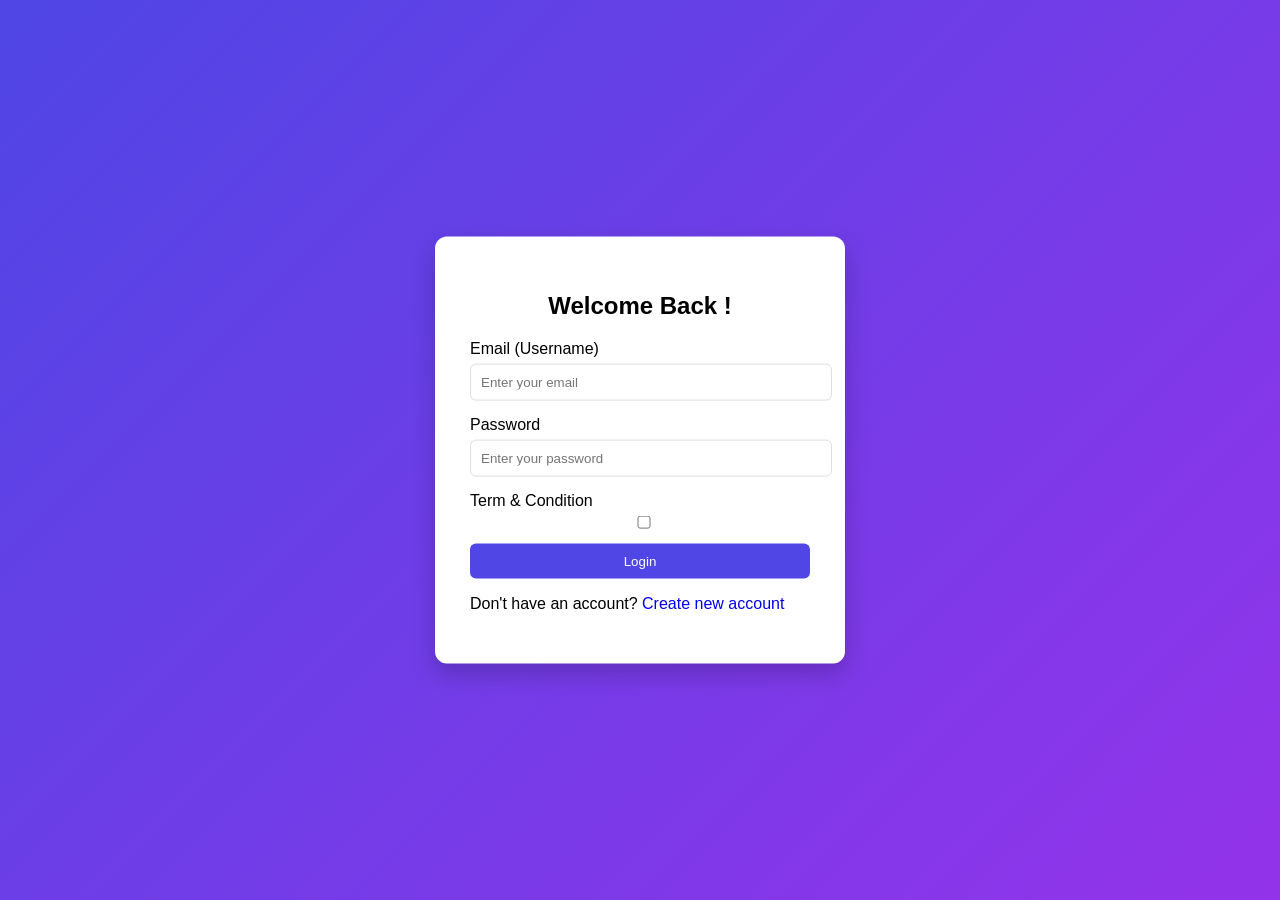
<file: index.html>
<!DOCTYPE html>
<html>
<head>
    <title>Login Page</title>
    <link rel="stylesheet" href="body.css">
</head>
    
<body>
<div class="login-container">
  <form class="login-form">
    <h2 align="middle">Welcome Back !</h2>

    <div class="form-group">
      <label>Email (Username)</label>
      <input type="email" id="loginEmail" placeholder="Enter your email">
    </div>

    <div class="form-group">
      <label>Password</label>
      <input type="password" id="loginPassword" placeholder="Enter your password">
    </div>

    <div class="form-options">
      Term & Condition <input type="checkbox">
    </div>

    <button type="submit" class="login-btn">Login</button>

    <p class="register-link">
      Don't have an account? <a href="raj.html">Create new account</a>
    </p>
  </form>
</div>

<!-- BACKEND CONNECTION SCRIPT -->
<script>
document.querySelector(".login-form").addEventListener("submit", async function(e) {
    e.preventDefault();

    const email = document.getElementById("loginEmail").value;
    const password = document.getElementById("loginPassword").value;

    if (!email || !password) {
        alert("Email and Password required ❌");
        return;
    }

    const response = await fetch("/login", {
        method: "POST",
        headers: {
            "Content-Type": "application/json"
        },
        body: JSON.stringify({
            email,
            password
        })
    });

    const data = await response.json();
    alert(data.message);

    if (data.message.includes("Successful")) {
        window.location.href = "welcome.html"; 
    }
});
</script>

</body>
</html>
</file>
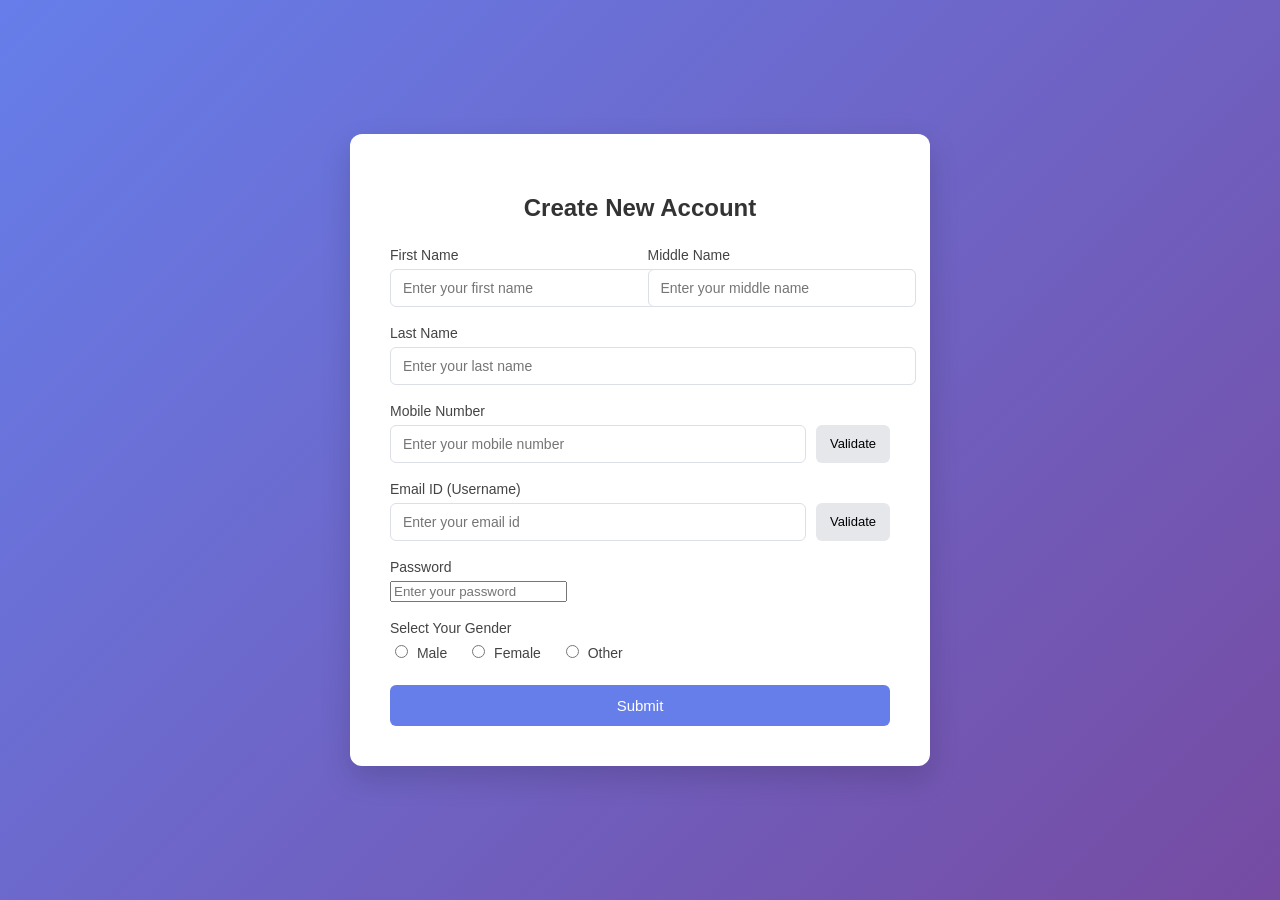
<file: raj.html>
<!DOCTYPE html>
<html lang="en">
<head>
    <meta charset="UTF-8">
    <meta name="viewport" content="width=<device-width>, initial-scale=1.0">
   <!DOCTYPE html>
<html lang="en">
<head>
    <meta charset="UTF-8">
    <meta name="viewport" content="width=device-width, initial-scale=1.0">
    <title>Create Account</title>
    <link rel="stylesheet" href="murari.css">
</head>
<body>

<div class="register-container">
  <form class="register-form">
    <h2>Create New Account</h2>

    <div class="grid-2">
      <div class="form-group">
        <label>First Name</label>
        <input type="text" id="firstName" placeholder="Enter your first name">
      </div>

      <div class="form-group">
        <label>Middle Name</label>
        <input type="text" id="middleName" placeholder="Enter your middle name">
      </div>
    </div>

    <div class="form-group">
      <label>Last Name</label>
      <input type="text" id="lastName" placeholder="Enter your last name">
    </div>

    <div class="form-group">
      <label>Mobile Number</label>
      <div class="input-with-button">
        <input type="text" id="mobile" placeholder="Enter your mobile number">
        <button type="button" class="secondary-btn">Validate</button>
      </div>
    </div>

    <div class="form-group">
      <label>Email ID (Username)</label>
      <div class="input-with-button">
        <input type="email" id="email" placeholder="Enter your email id">
        <button type="button" class="secondary-btn">Validate</button>
      </div>
    </div>

    <div class="form-group">
      <label>Password</label>
      <input type="password" id="password" placeholder="Enter your password">
    </div>

    <div class="form-group">
      <label>Select Your Gender</label>
      <div class="radio-group">
        <label><input type="radio" name="gender" value="Male"> Male</label>
        <label><input type="radio" name="gender" value="Female"> Female</label>
        <label><input type="radio" name="gender" value="Other"> Other</label>
      </div>
    </div>

    <button type="submit" class="primary-btn">Submit</button>
  </form>
</div>

<!-- BACKEND CONNECTION SCRIPT -->
<script>
document.querySelector(".register-form").addEventListener("submit", async function(e) {
    e.preventDefault();

    const firstName = document.getElementById("firstName").value;
    const middleName = document.getElementById("middleName").value;
    const lastName = document.getElementById("lastName").value;
    const mobile = document.getElementById("mobile").value;
    const email = document.getElementById("email").value;
    const password = document.getElementById("password").value;
    const gender = document.querySelector("input[name='gender']:checked")?.value;

    if (!email || !password) {
        alert("Email and Password are required ❌");
        return;
    }

    const response = await fetch("/register", {
        method: "POST",
        headers: {
            "Content-Type": "application/json"
        },
        body: JSON.stringify({
            email,
            password,
            firstName,
            middleName,
            lastName,
            mobile,
            gender
        })
    });

    const data = await response.json();
    alert(data.message);

    if (data.message.includes("Successfully")) {
        window.location.href = "index.html";
    }
});
</script>

</body>
</html>
</file>
<file: body.css>
body {
  margin: 0;
  font-family: 'Segoe UI', sans-serif;
  background: linear-gradient(135deg, #4f46e5, #9333ea);
  height: 100vh;
  overflow: hidden;
}

/* Movable login box */
.login-container {
  position: absolute;
  top: 50%;
  left: 50%;
  transform: translate(-50%, -50%);
  background: #fff;
  padding: 35px;
  border-radius: 12px;
  width: 340px;
  box-shadow: 0 10px 25px rgba(0,0,0,0.2);
  cursor: default;
}

/* Drag handle (header) */
#dragHandle {
  text-align: center;
  margin-bottom: 20px;
  cursor: move;   /* shows draggable cursor */
  user-select: none;
}

/* Inputs */
input {
  width: 100%;
  padding: 10px;
  margin-top: 6px;
  margin-bottom: 15px;
  border: 1px solid #ddd;
  border-radius: 6px;
}

/* Button */
.login-btn {
  width: 100%;
  padding: 10px;
  background: #4f46e5;
  color: white;
  border: none;
  border-radius: 6px;
  cursor: pointer;
}

.login-btn:hover {
  background: #4338ca;
}
a{text-decoration: none;}
</file>
<file: murari.css>
body {
  margin: 0;
  font-family: 'Segoe UI', Tahoma, Geneva, Verdana, sans-serif;
  background: linear-gradient(135deg, #667eea, #764ba2);
  display: flex;
  justify-content: center;
  align-items: center;
  min-height: 100vh;
}

/* Card */
.register-container {
  background: #ffffff;
  padding: 40px;
  border-radius: 12px;
  width: 500px;
  box-shadow: 0 12px 30px rgba(0, 0, 0, 0.15);
}

/* Title */
.register-form h2 {
  text-align: center;
  margin-bottom: 25px;
  color: #333;
}

/* Form spacing */
.form-group {
  margin-bottom: 18px;
}

/* Two-column layout */
.grid-2 {
  display: grid;
  grid-template-columns: 1fr 1fr;
  gap: 15px;
}

/* Labels */
label {
  display: block;
  font-size: 14px;
  font-weight: 500;
  margin-bottom: 6px;
  color: #444;
}

/* Inputs */
input[type="text"],
input[type="email"] {
  width: 100%;
  padding: 10px 12px;
  border: 1px solid #dcdfe6;
  border-radius: 6px;
  font-size: 14px;
  transition: 0.3s ease;
}

input:focus {
  border-color: #667eea;
  box-shadow: 0 0 0 2px rgba(102, 126, 234, 0.15);
  outline: none;
}

/* Input + button layout */
.input-with-button {
  display: flex;
  gap: 10px;
}

.secondary-btn {
  padding: 10px 14px;
  border: none;
  background: #e5e7eb;
  border-radius: 6px;
  cursor: pointer;
  font-size: 13px;
  transition: 0.3s;
}

.secondary-btn:hover {
  background: #d1d5db;
}

/* Radio buttons */
.radio-group {
  display: flex;
  gap: 20px;
  font-size: 14px;
}

.radio-group input {
  margin-right: 5px;
}

/* Submit button */
.primary-btn {
  width: 100%;
  padding: 12px;
  border: none;
  background: #667eea;
  color: white;
  border-radius: 6px;
  font-size: 15px;
  font-weight: 500;
  cursor: pointer;
  transition: 0.3s;
}

.primary-btn:hover {
  background: #5a67d8;
}

/* Responsive */
@media (max-width: 600px) {
  .register-container {
    width: 90%;
  }

  .grid-2 {
    grid-template-columns: 1fr;
  }
} CSS
</file>
